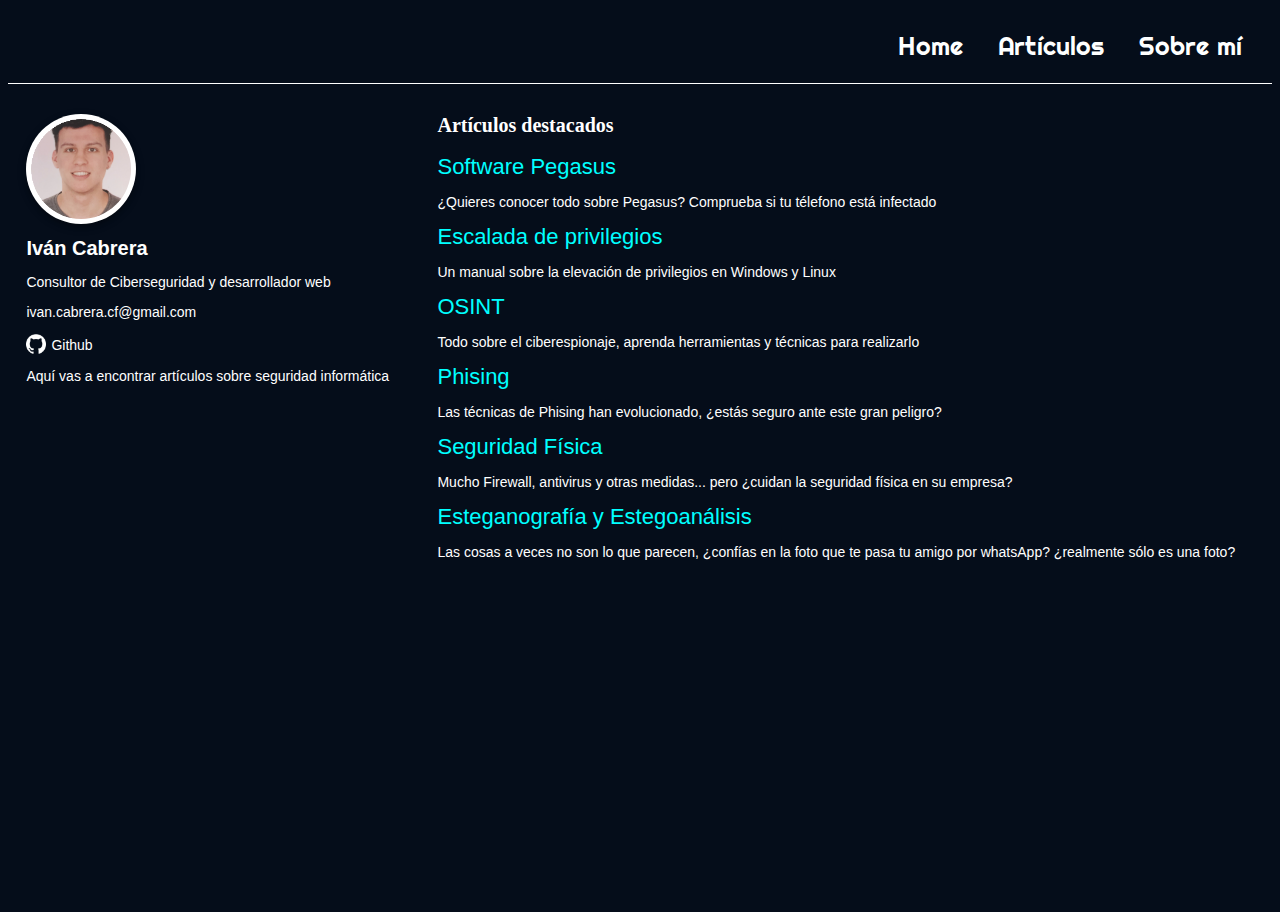
<file: index.html>
<!DOCTYPE html>
<html lang="en">
<head>
    <meta charset="UTF-8">
    <meta http-equiv="X-UA-Compatible" content="IE=edge">
    <meta name="viewport" content="width=device-width, initial-scale=1.0">
    <link rel="stylesheet" href="style.css">
    <title>ivancabrera02</title>
</head>
<body id="body">
    <header>
        <nav class="menu">
            <a href="index.html">Home</a>
            <a href="articles.html">Artículos</a>
            <a href="myself.html">Sobre mí</a>
        </nav>
    </header>
    <div class="grid-container">
        <div class="column1">
            <img src="images/myphoto.png" alt="My photo" class="logo" height="100px" width="100px">
            <h1>Iván Cabrera</h1>
            <p>Consultor de Ciberseguridad y desarrollador web</p>
            <p>ivan.cabrera.cf@gmail.com</p>
            <div class="github">
                <img src="images/github.png" alt="githubLogo" height="20px" width="20px">
                <!--AUTOR DEL LOGO <a href="https://www.flaticon.es/iconos-gratis/github" title="github iconos">Github iconos creados por Pixel perfect - Flaticon</a>-->
                <a href="https://github.com/ivancabrera02">Github</a>
            </div>
            <p>Aquí vas a encontrar artículos sobre seguridad informática
            </p>
        </div>
        <div class="column2">
            <h2 class="column2-title">Artículos destacados</h2>
            <article class="first-article">
                <a href="#">Software Pegasus</a>
                <p>¿Quieres conocer todo sobre Pegasus? Comprueba si tu télefono está infectado</p>
            </article>
            <article class="second-article">
                <a href="#">Escalada de privilegios</a>
                <p>Un manual sobre la elevación de privilegios en Windows y Linux</p>
            </article>
            <article class="third-article">
                <a href="articles/osint.html">OSINT</a>
                <p>Todo sobre el ciberespionaje, aprenda herramientas y técnicas para realizarlo</p>
            </article>
            <article class="four-article">
                <a href="#">Phising</a>
                <p>Las técnicas de Phising han evolucionado, ¿estás seguro ante este gran peligro?</p>
            </article>
            <article class="five-article">
                <a href="#">Seguridad Física</a>
                <p>Mucho Firewall, antivirus y otras medidas... pero ¿cuidan la seguridad física en su empresa?</p>
            </article>
            <article class="six-article">
                <a href="#">Esteganografía y Estegoanálisis</a>
                <p>Las cosas a veces no son lo que parecen, ¿confías en la foto que te pasa tu amigo por whatsApp? ¿realmente sólo es una foto?</p>
            </article>
        </div>
    </div>
</body>
</html>
</file>
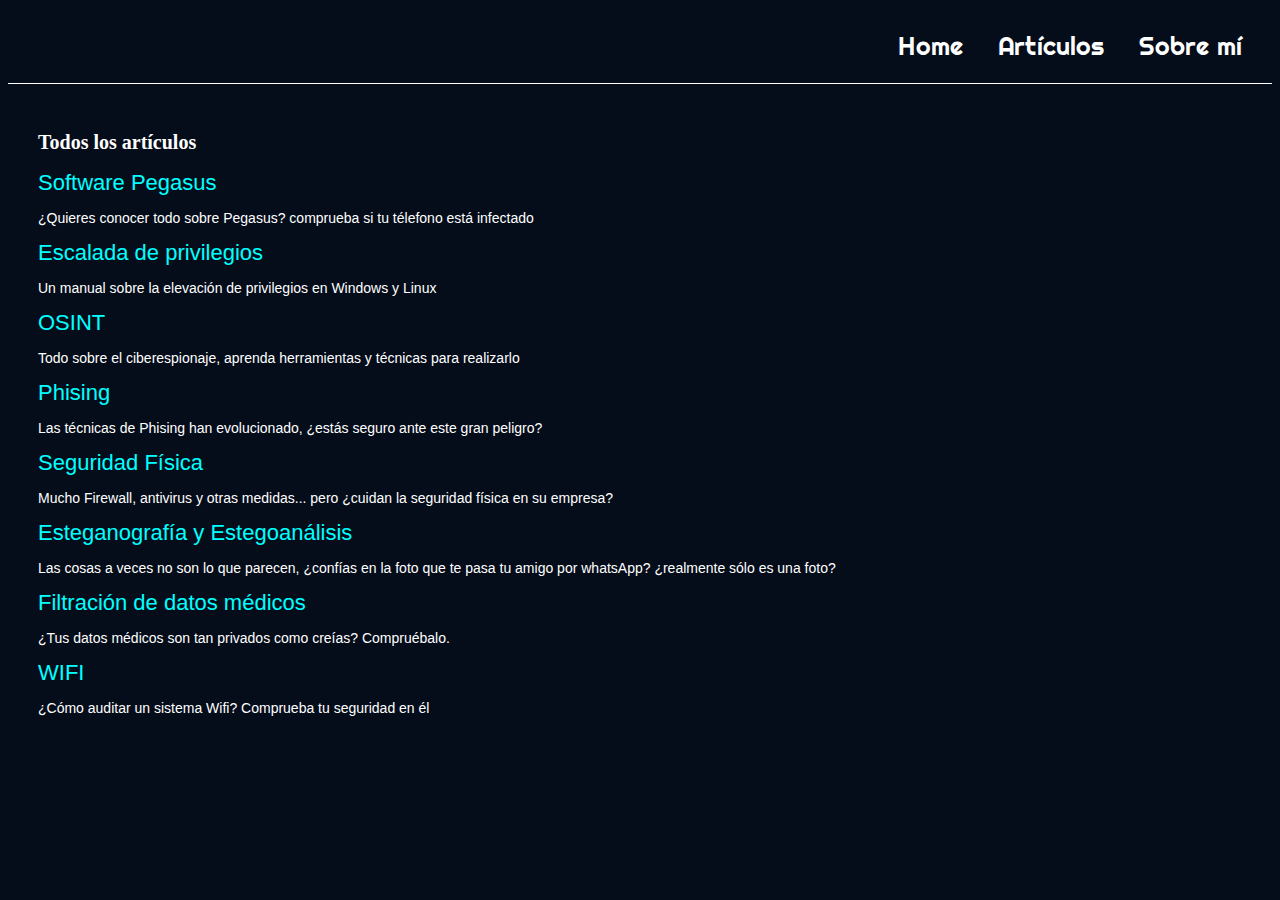
<file: articles.html>
<!DOCTYPE html>
<html lang="en">
<head>
    <meta charset="UTF-8">
    <meta http-equiv="X-UA-Compatible" content="IE=edge">
    <meta name="viewport" content="width=device-width, initial-scale=1.0">
    <link rel="stylesheet" href="style.css">
    <title>ivancabrera02</title>
</head>
<body>
    <header>
        <nav class="menu">
            <a href="index.html">Home</a>
            <a href="articles.html">Artículos</a>
            <a href="myself.html">Sobre mí</a>
        </nav>
    </header>
    <div class="flex-container">
        <h2>Todos los artículos</h2>
        <article class="first-article">
            <a href="#">Software Pegasus</a>
            <p>¿Quieres conocer todo sobre Pegasus? comprueba si tu télefono está infectado</p>
        </article>
        <article class="second-article">
            <a href="#">Escalada de privilegios</a>
            <p>Un manual sobre la elevación de privilegios en Windows y Linux</p>
        </article>
        <article class="third-article">
            <a href="articles/osint.html">OSINT</a>
            <p>Todo sobre el ciberespionaje, aprenda herramientas y técnicas para realizarlo</p>
        </article>
        <article class="four-article">
            <a href="#">Phising</a>
            <p>Las técnicas de Phising han evolucionado, ¿estás seguro ante este gran peligro?</p>
        </article>
        <article class="five-article">
            <a href="#">Seguridad Física</a>
            <p>Mucho Firewall, antivirus y otras medidas... pero ¿cuidan la seguridad física en su empresa?</p>
        </article>
        <article class="six-article">
            <a href="#">Esteganografía y Estegoanálisis</a>
            <p>Las cosas a veces no son lo que parecen, ¿confías en la foto que te pasa tu amigo por whatsApp? ¿realmente sólo es una foto?</p>
        </article>
        <article class="seven-article">
            <a href="#">Filtración de datos médicos</a>
            <p>¿Tus datos médicos son tan privados como creías? Compruébalo.</p>
        </article>
        <article class="eight-article">
            <a href="#">WIFI</a>
            <p>¿Cómo auditar un sistema Wifi? Comprueba tu seguridad en él</p>
        </article>
    </div>
</body>
</html>
</file>
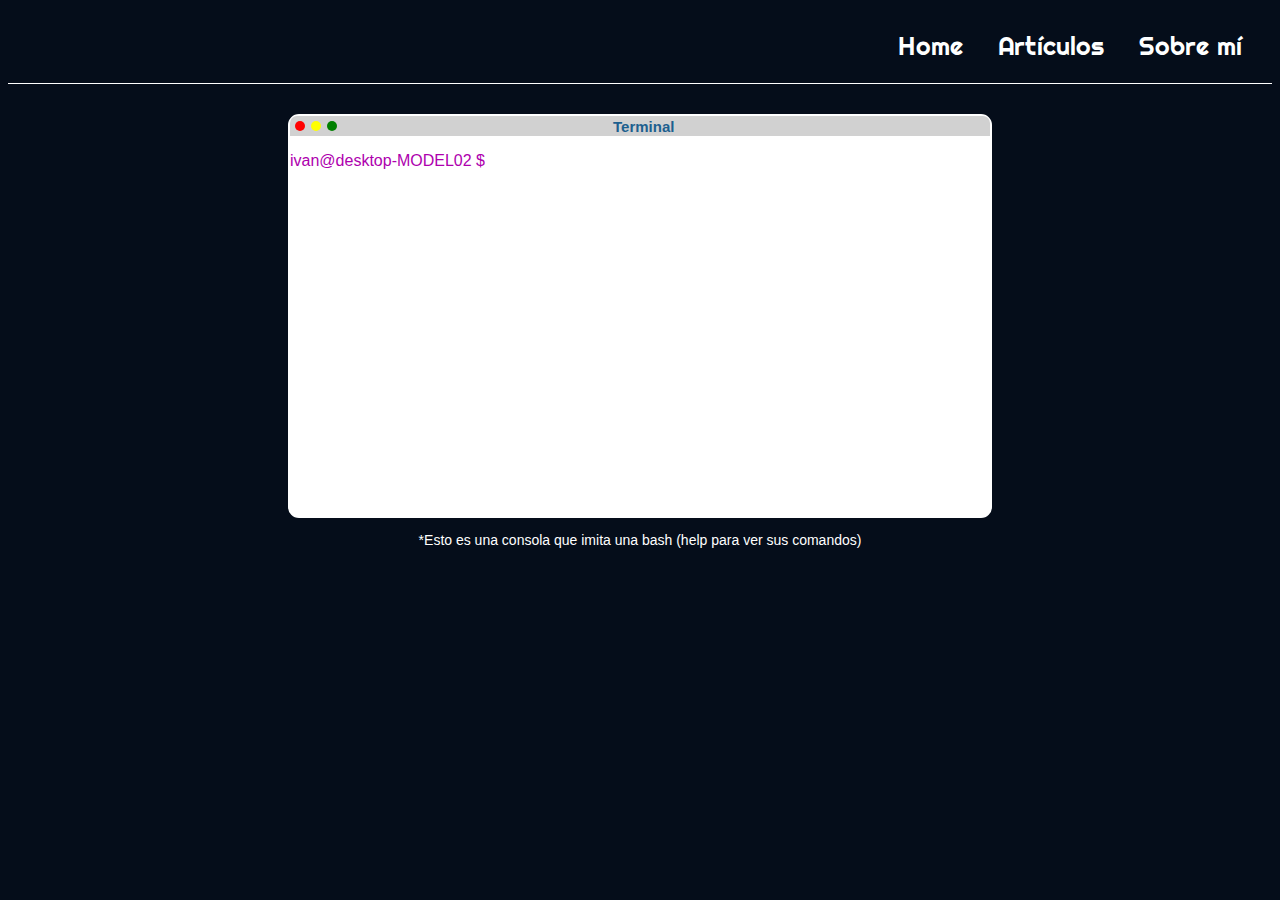
<file: myself.html>
<!DOCTYPE html>
<html lang="en">
<head>
    <meta charset="UTF-8">
    <meta http-equiv="X-UA-Compatible" content="IE=edge">
    <meta name="viewport" content="width=device-width, initial-scale=1.0">
    <link rel="stylesheet" href="style.css">
    <title>ivancabrera02</title>
</head>
<body>
    <header>
        <nav class="menu">
            <a href="index.html">Home</a>
            <a href="articles.html">Artículos</a>
            <a href="myself.html">Sobre mí</a>
        </nav>
    </header>
    <div class="console">
        <div class="console-header">
            <div class="console-red-circle"></div>
            <div class="console-yellow-circle"></div>
            <div class="console-green-circle"></div>
            <p class="console-header-p">Terminal</p>
        </div>
        <div class="console-text">
            <p>ivan@desktop-MODEL02 $</p>
            <input type="text" class="console-enter" autofocus id="console-input-text">
            <!--<input type="button" value="Enter" id="console-input-button">-->
        </div>
        <div class="console-files" id="files">
            <p>sobre mi</p>
            <p>certificaciones</p>
        </div>
        <article class="sobre-mi" id="sobre-mi-id">
            <p>Me llamo Iván y hace años descubrí el mundo de la ciberseguridad y el desarrollo web, desde entonces
                no he parado de aprender día tras día. He devorado muchos libros y tutoriales y actualmente doy clases
                online a personas cuya intención es aprender sobre este increíble mundo.
            </p>
        </article>
        <article class="certificaciones" id="certificaciones-id">
            <p>Ciberseguridad: Seguridad en Wordpress, OSINT, Hacking Web, Snort, Red Team, Blue Team, Triaje Informático,
                Análisis de malware, Master en Seguridad Informática (curso).
            </p>
            <p>
                Desarrollo Web: HTML y CSS, Javascript avanzado, PHP, jQuery, NodeJS, Sass, React, Boostrap.
            </p>
            <p>
                Otras titulaciones: Bash scripting, Excel, Desarrollo de aplicaciones móviles, Cloud Computing, Docker.
            </p>
        </article>
        <article class="non-suported" id="non-suported-id">
            <p>Comando no soportado, pruebe help</p>
        </article>
        <article class="help" id="help-id">
            <p>Comandos soportados:</p>
            <ul>
                <li>ls -> lista los elementos</li>
                <li>cat -> visualiza los elementos</li>
                <li>clear -> limpia la pantalla</li>
                <li>Ctrl+l -> limpia la pantalla</li>
            </ul>
        </article>
    </div>

    <p class="warning">*Esto es una consola que imita una bash (help para ver sus comandos)</p>
  
    <script src="javascript/shortcut.js"></script>
    <script src="javascript/app.js"></script>
    
</body>
</html>
</file>
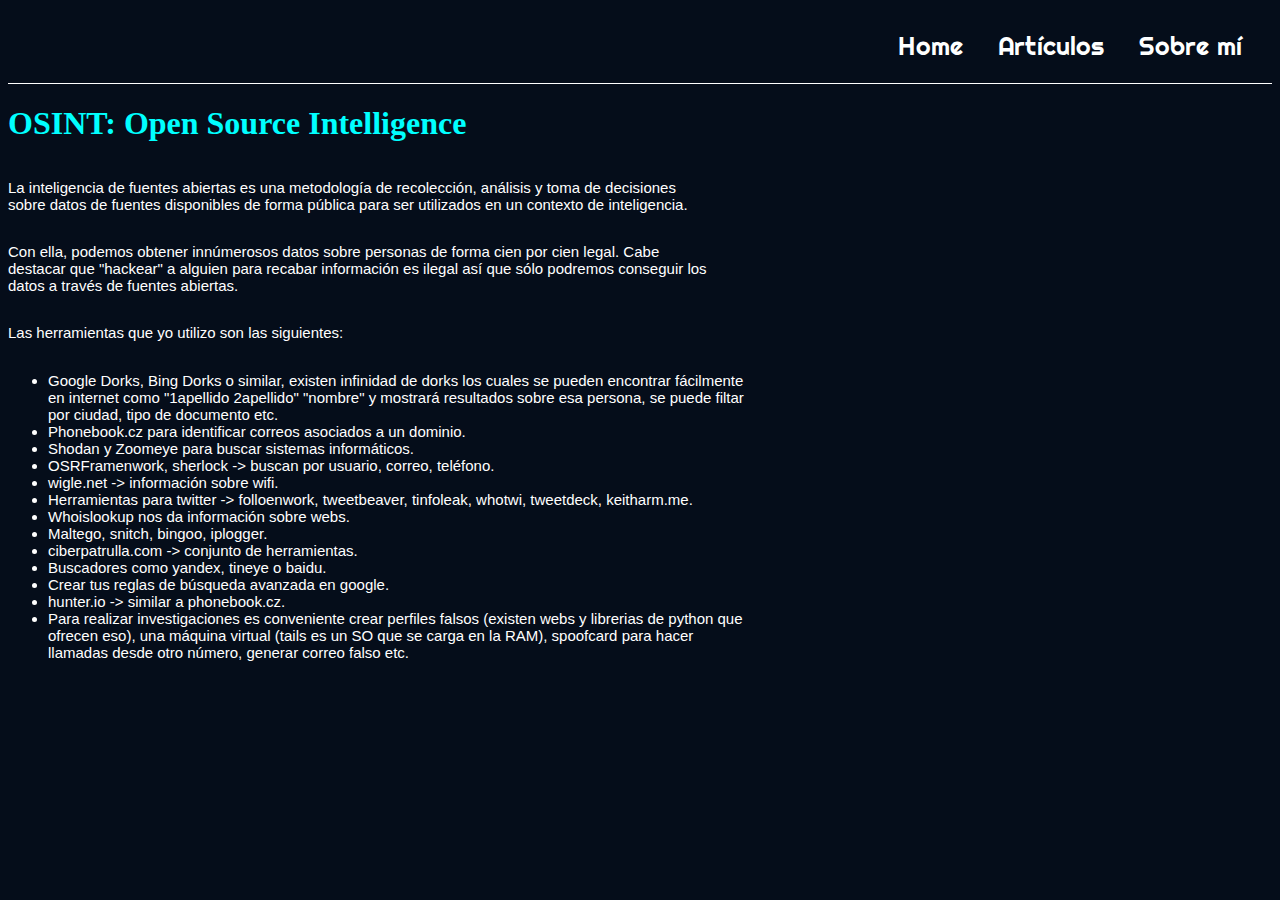
<file: articles/osint.html>
<!DOCTYPE html>
<html lang="en">
<head>
    <meta charset="UTF-8">
    <meta http-equiv="X-UA-Compatible" content="IE=edge">
    <meta name="viewport" content="width=device-width, initial-scale=1.0">
    <link rel="stylesheet" href="../style.css">
    <link rel="stylesheet" href="articles.css">
    <title>ivancabrera02</title>
</head>
<body>
    <header>
        <nav class="menu">
            <a href="../index.html">Home</a>
            <a href="../articles.html">Artículos</a>
            <a href="../myself.html">Sobre mí</a>
        </nav>
    </header>
    <article class="flex-container-articles">
        <h1>OSINT: Open Source Intelligence</h1>
        <p>La inteligencia de fuentes abiertas es una metodología de recolección,
            análisis y toma de decisiones sobre datos de fuentes disponibles de forma pública para
            ser utilizados en un contexto de inteligencia.</p>
            <p>Con ella, podemos obtener innúmerosos datos sobre personas de forma cien por cien legal.
                Cabe destacar que "hackear" a alguien para recabar información es ilegal así que sólo
                podremos conseguir los datos a través de fuentes abiertas.
            </p>
            <p>Las herramientas que yo utilizo son las siguientes:</p>
            
                <ul>
                    <li>Google Dorks, Bing Dorks o similar, existen infinidad de dorks los cuales se pueden encontrar 
                        fácilmente en internet como "1apellido 2apellido" "nombre" y mostrará
                        resultados sobre esa persona, se puede filtar por ciudad, tipo de documento etc.</li>
                    <li>Phonebook.cz para identificar correos asociados a un dominio.</li>
                    <li>Shodan y Zoomeye para buscar sistemas informáticos.</li>
                    <li>OSRFramenwork, sherlock -> buscan por usuario, correo, teléfono.</li>
                    <li>wigle.net -> información sobre wifi.</li>
                    <li>Herramientas para twitter -> folloenwork, tweetbeaver, tinfoleak, whotwi, tweetdeck, keitharm.me.</li>
                    <li>Whoislookup nos da información sobre webs.</li>
                    <li>Maltego, snitch, bingoo, iplogger.</li>
                    <li>ciberpatrulla.com -> conjunto de herramientas.</li>
                    <li>Buscadores como yandex, tineye o baidu.</li>
                    <li>Crear tus reglas de búsqueda avanzada en google.</li>
                    <li>hunter.io -> similar a phonebook.cz.</li>
                    <li>Para realizar investigaciones es conveniente crear perfiles falsos (existen webs y librerias de python que ofrecen eso), una máquina virtual
                        (tails es un SO que se carga en la RAM), spoofcard para hacer llamadas desde otro número, generar correo falso etc.</li>
                </ul>
                
    </article>
</body>
</html>
</file>
<file: style.css>
@import url('https://fonts.googleapis.com/css2?family=Righteous&family=Source+Sans+Pro:wght@200&display=swap');
/*font-family: 'Righteous', cursive;*/
/*font-family: 'Source Sans Pro', sans-serif;*/

body{
    background-color: #050D1A;
}
header{
    align-items: center;
    border-bottom: 1px solid white;
    display: flex;
    flex-direction: row-reverse;
    height: 75px;
    width: 100%;
}
.menu a{
    color: white;
    font-family: 'Righteous', cursive;
    font-size: 25px;
    margin-right: 30px;
    text-decoration: none;
}
.grid-container{
    display: grid;
    grid-template-columns: auto auto;
    grid-template-rows: auto auto auto auto auto auto auto auto auto auto auto auto;
    gap: 30px;
}
.column1{
    grid-column: 1;
    grid-row: 1 / 4;
    margin: 0 auto;
    margin-top: 30px;
    color: white;
}
.logo{
    top: 97px;
    left: 50%;
    z-index: 1;
    display: block;
    border-radius: 50%;
    background-color: #fff;
    padding: 5px;
    box-shadow: 0 3px 5px 0 rgb(0 0 0 / 20%), 0 3px 10px 0 rgb(0 0 0 / 20%);
}
.column1 h1{
    font-size: 20px;
    font-family: Arial, Helvetica, sans-serif;
}
.column1 p{
    font-size: 14px;
    font-family: Arial, Helvetica, sans-serif;
}
.column1 a{
    font-size: 14px;
    color: white;
    text-decoration: none;
    font-family: Arial, Helvetica, sans-serif;

}
.github{
    display: flex;
    align-items: center;
}
.github a{
    margin-left: 5px;
    margin-top: 2px;
}
.column2{
    grid-column: 2;
}
.column2-title{
    grid-column: 2;
    grid-row: 1;
    color: white;
    font-size: 20px;
    margin-top: 30px;
}
.first-article{
    grid-column: 2;
    grid-row: 2;
}
.first-article a, .second-article a, .third-article a, .four-article a, .five-article a, .six-article a, .seven-article a, .eight-article a{
    color: aqua;
    font-size: 22px;
    font-family: Arial, Helvetica, sans-serif;
    text-decoration: none;
}
.first-article p, .second-article p, .third-article p, .four-article p, .five-article p, .six-article p, .seven-article p, .eight-article p{
    color: white;
    font-size: 14px;
    font-family: Arial, Helvetica, sans-serif;
}
.second-article{
    grid-column: 2;
    grid-row: 3;
}
.third-article{
    grid-column: 2;
    grid-row: 4;
}
.four-article{
    grid-column: 2;
    grid-row: 4;
}
.five-article{
    grid-column: 2;
    grid-row: 5;
}
.six-article{
    grid-column: 2;
    grid-row: 6;
}
.flex-container{
    display: flex;
    flex-direction: column;
    margin: 30px;
}
.flex-container h2{
    font-size: 20px;
    color: white;
}
.myself-container{
    display: flex;
    flex-direction: column;
    align-items: center;
    margin-top: 30px;
}
.myself-container img{
    margin-bottom: 10px;
}
.myself-container p{
    color: white;
    font-size: 15px;
    margin-inline: 500px;
}
.console{
    margin: 0 auto;
    margin-top: 30px;
    border: 2px solid white;
    border-radius: 11px;
    width: 700px;
    height: 400px;
    background-color: white;
    font-family: Arial, Helvetica, sans-serif;
}
.console-header{
    width: 100%;
    height: 20px;
    background-color: rgb(209, 209, 209);
    border-top-left-radius: 7px;
    border-top-right-radius: 7px;
    display: flex;
    align-items: center;
}
.console-red-circle, .console-yellow-circle, .console-green-circle{
    height: 10px;
    width: 10px;
    border-radius: 50%;
    margin-inline: 3px;
}
.console-red-circle{
    margin-left: 5px;
    background-color: rgb(255, 0, 0);
}
.console-yellow-circle{
    background-color: yellow;
}
.console-green-circle{
    background-color: green;
}
.console-header-p{
    font-size: 15px;
    font-family: Arial, Helvetica, sans-serif;
    margin-left: 273px; 
    color: rgb(29, 96, 143);
    font-weight: bold;
}
.console-text{
    font-size: 16px;
    font-family: Arial, Helvetica, sans-serif;
    color: rgb(174, 0, 174);
    display: flex;
    align-items: center;
}
.console-text p{
    margin-bottom: 0;
}
.console-enter{
    height: 15px;
    outline: none;
    border: none;
    font-size: 16px;
    font-family: Arial, Helvetica, sans-serif;
    width: 150px;
    margin-top: 15px;
    color: rgb(29, 96, 143);
    font-weight: bold;
}
.console-text input[type=button]{
    background-color: rgb(174, 0, 174);
    cursor: pointer;
    color: white;
}
.console-files{
    display: none;
}
.console-files p{
    margin-right: 10px;
    color: rgb(29, 96, 143);
    font-weight: bold;
}
.sobre-mi, .certificaciones, .non-suported, .help{
    display: none;
    color: rgb(29, 96, 143);
    font-weight: bold;
}
.warning{
    color: white;
    text-align: center;
    font-family: Arial, Helvetica, sans-serif;
    font-size: 14px;
}
@media (max-width: 880px){
    .column2{
        grid-column: 1;
        grid-row: 5 / 12;
        margin: 0;
    }
    .column1{
        margin: 0;
        margin-top: 30px;
    }
    .grid-container{
        gap: 0px;
    }
}
@media (max-width: 384px){
    .menu a{
        font-size: 23px;
    }
    .column2 p{
        width: 350px;
    }
    .column1 pre{
        width: 350px;
    }
}
@media (max-width: 363px){
    .menu a{
        font-size: 21px;
    }
}
</file>
<file: articles/articles.css>
.flex-container-articles{
    display: flex;
    flex-direction: column;
}
.flex-container-articles h1{
    color: aqua;
}
.flex-container-articles p{
    color: white;
    font-family: Arial, Helvetica, sans-serif;
    font-size: 15px;
    width: 700px;
}
.flex-container-articles ul li{
    color: white;
    font-family: Arial, Helvetica, sans-serif;
    font-size: 15px;
    width: 700px;
}
</file>
